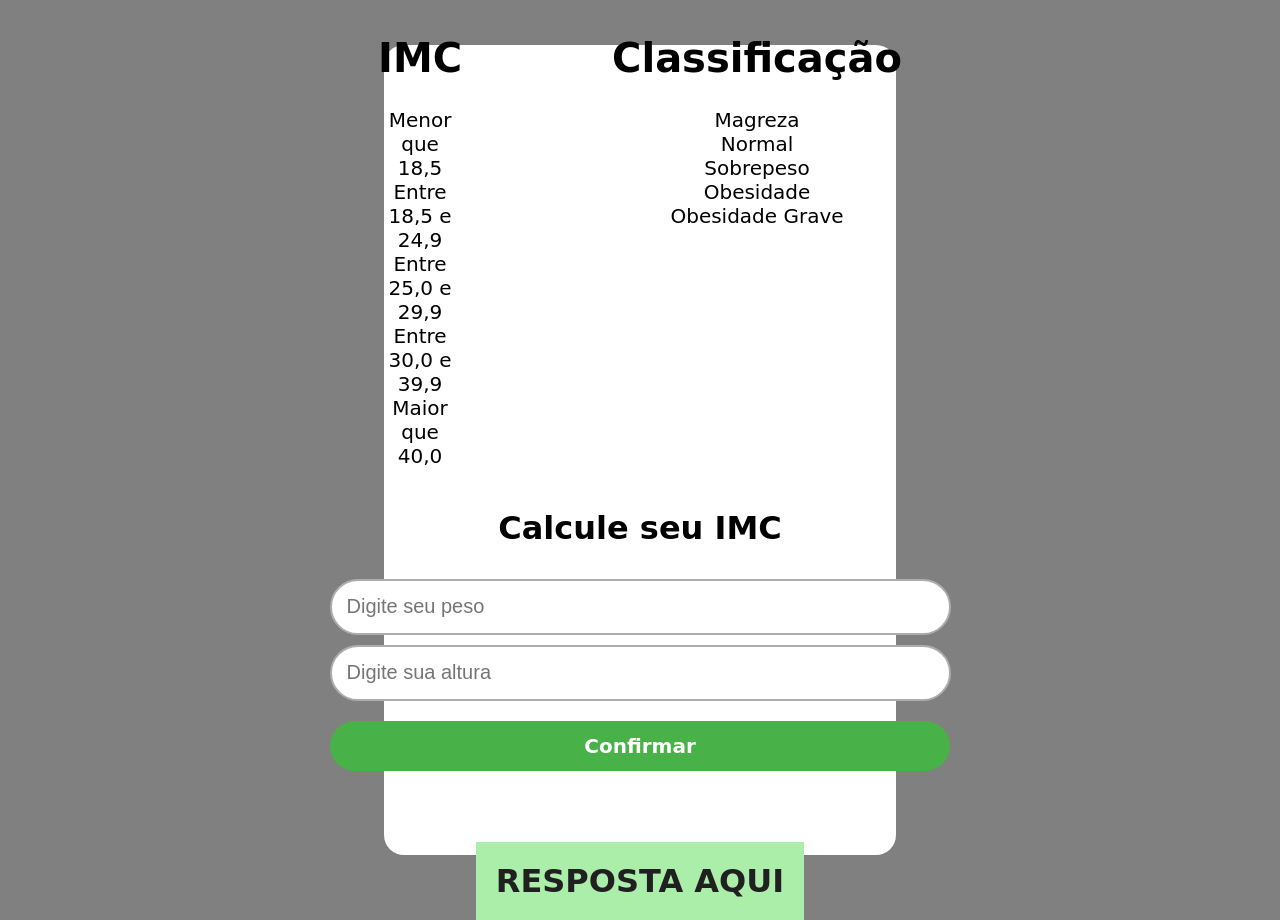
<file: index.html>
<!DOCTYPE html>
<html lang="pt-br">
<head>
    <meta charset="UTF-8">
    <meta name="viewport" content="width=device-width, initial-scale=1.0">
    <link rel="stylesheet" href="style.css">
    <title>IMC</title>
</head>
<body>
    <div class="container">
        <div class="container-info">
            <div class="container-info-left">
                <h1>IMC</h1>
                <p>Menor que 18,5 <br>
                Entre 18,5 e 24,9 <br>
                Entre 25,0 e 29,9 <br>
                Entre 30,0 e 39,9 <br>
                Maior que 40,0</p>
            </div>
            <div class="container-info-right">
                <h1>Classificação</h1>
                <p>Magreza <br>
                Normal     <br>
                Sobrepeso  <br>
                Obesidade  <br>
                Obesidade Grave</p>
            </div>
        </div>
        <div class="container-input">
            <h1>Calcule seu IMC</h1>
        <input id="peso" type="text" placeholder="Digite seu peso">
        <input id="altura" type="text" placeholder="Digite sua altura">
        <button onclick="calcImc()">Confirmar</button>
        </div>
        <h1 id="resp">RESPOSTA AQUI</h1>
    </div>
    <script src="script.js"></script>
</body>
</html>
</file>
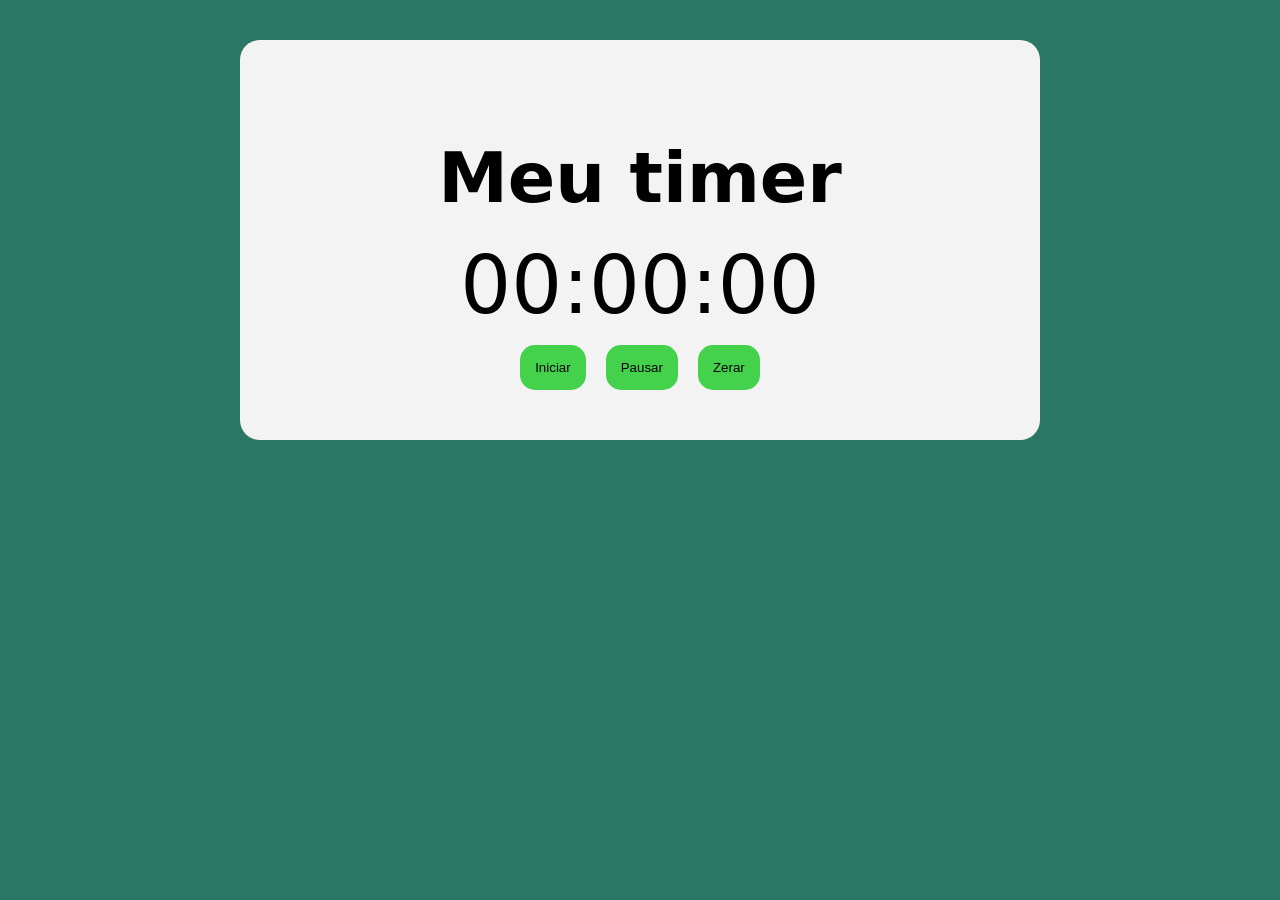
<file: Timer/index.html>
<!DOCTYPE html>
<html lang="en">
<head>
    <meta charset="UTF-8">
    <meta name="viewport" content="width=device-width, initial-scale=1.0">
    <link rel="stylesheet" href="style.css">
    <title>Timer</title>
</head>
<body>
    <div class="container">
        <h1 id="title">Meu timer</h1>
        <div class="time">
            <h1 id="hour">00</h1>
            <h1>:</h1>
            <h1 id="minute">00</h1>
            <h1>:</h1>
            <h1 id="second">00</h1>
        </div>
        <div class="buttons">
            <button onclick="start()">Iniciar</button>
            <button onclick="pause()">Pausar</button>
            <button onclick="clearTimer()">Zerar</button>
        </div>
    </div>
    <script src="script.js"></script>
</body>
</html>
</file>
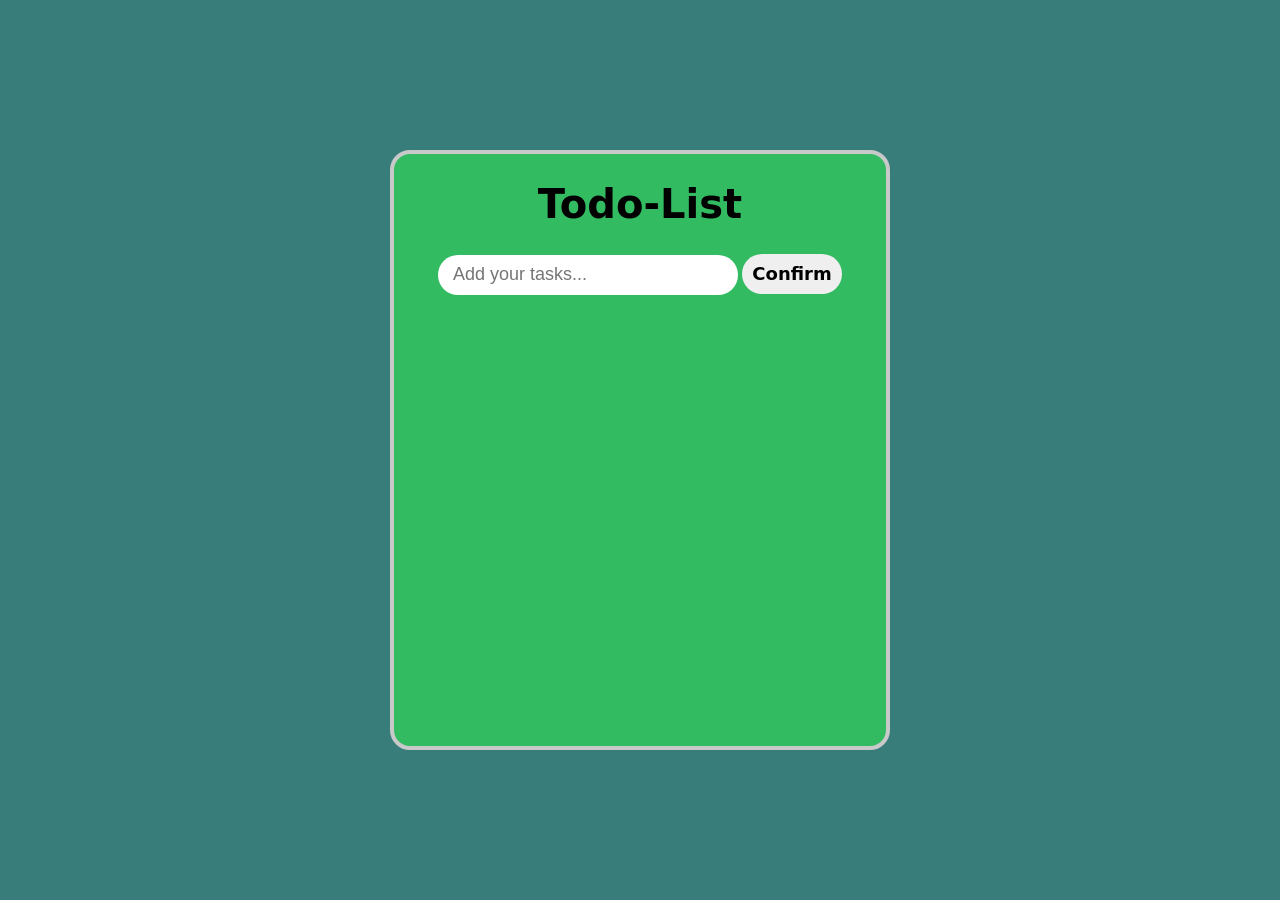
<file: to-do-list/index.html>
<!DOCTYPE html>
<html lang="en">
<head>
    <meta charset="UTF-8">
    <meta name="viewport" content="width=device-width, initial-scale=1.0">
    <link href="https://cdn.jsdelivr.net/npm/bootstrap-icons@1.11.3/font/bootstrap-icons.css" rel="stylesheet">
    <link rel="stylesheet" href="style.css">
    <title>To-do-list</title>
</head>
<body>
    <div class="container">
        <h1 id="title">Todo-List</h1>
        <div class="container-input">
            <input id="text-area" type="text" placeholder="Add your tasks...">
            <button id="button-area" onclick="addTask()">Confirm</button>
        </div>
        <ul id="tarefas">

        </ul>
    </div>
    <script src="script.js"></script>
</body>
</html>
</file>
<file: style.css>
body {
    display: flex;
    justify-content: center;
    align-items: center;
    margin: 0;
    height: 100vh;
    flex-direction: column;
    background: gray;
}

.container {
    display: flex;
    flex-direction: column;
    text-align: center;
    align-items: center;
    justify-content: center;
    background: white;
    height: 90%;
    width: 40%;
    border-radius: 20PX;
}

.container-info {
    display: flex;
    gap: 150px;
    text-align: center;
    font-family: system-ui, -apple-system, BlinkMacSystemFont, 'Segoe UI', Roboto, Oxygen, Ubuntu, Cantarell, 'Open Sans', 'Helvetica Neue', sans-serif;
    font-size: 20px;
}

.container-input {
    display: flex;
    flex-direction: column;
    align-items: center;
    font-family: system-ui, -apple-system, BlinkMacSystemFont, 'Segoe UI', Roboto, Oxygen, Ubuntu, Cantarell, 'Open Sans', 'Helvetica Neue', sans-serif;
}

.container-input input{
    height: 50px;
    width: 600px;
    display: flex;
    flex-direction: column;
    font-size: 20px;
    padding-left: 15px;
    gap: 20px;
    outline: none;
    margin-top: 10px;
    border-radius: 40px;
    border: 2px solid rgb(173, 173, 173);
}

.container-input button {
    background: rgb(72, 177, 72);
    height: 50px;
    width: 620px;
    margin-top: 20px;
    font-size: 20px;
    font-family: system-ui, -apple-system, BlinkMacSystemFont, 'Segoe UI', Roboto, Oxygen, Ubuntu, Cantarell, 'Open Sans', 'Helvetica Neue', sans-serif;
    font-weight: 600;
    color: white;
    border: none;
    border-radius: 40px;
    cursor: pointer;
}

#resp {
    position: relative;
    top: 50px;
    font-family: system-ui, -apple-system, BlinkMacSystemFont, 'Segoe UI', Roboto, Oxygen, Ubuntu, Cantarell, 'Open Sans', 'Helvetica Neue', sans-serif;
    background: rgb(170, 238, 170);
    padding: 20px;
    color: rgb(32, 32, 32);
}
</file>
<file: Timer/style.css>
body {
    display: flex;
    justify-content: center;
    background: rgb(43, 119, 101);
    margin: 0;
}

#title{
    font-size: 70px;
    font-family: system-ui, -apple-system, BlinkMacSystemFont, 'Segoe UI', Roboto, Oxygen, Ubuntu, Cantarell, 'Open Sans', 'Helvetica Neue', sans-serif;
    font-weight: 600;
}

.container {
    display: flex;
    flex-direction: column;
    justify-content: center;
    align-items: center;
    background: rgb(243, 243, 243);
    width: 800px;
    height: 400px;
    border-radius: 20px;
    margin-top: 40px;
}

.time {
    display: flex;
    height: 80px;
    justify-content: center;
    align-items: center;
    margin-bottom: 20px;
    margin-top: -20px;
}

.time h1 {
    font-size: 80px;
    font-family: system-ui, -apple-system, BlinkMacSystemFont, 'Segoe UI', Roboto, Oxygen, Ubuntu, Cantarell, 'Open Sans', 'Helvetica Neue', sans-serif;
    font-weight: 400;
}

.buttons {
    display: flex;
    gap: 20px;
}

.buttons button {
    padding: 15px;
    border-radius: 15px;
    border: none;
    transition: 100 0.3s ease-in-out;
    cursor: pointer;
    background: rgb(68, 210, 77);
}

.buttons button:active {
    background: rgb(18, 95, 37);
}
</file>
<file: to-do-list/style.css>
* {
    box-sizing: border-box;
}

body {
    background: #387d7a;
    height: 100vh;
    margin: 0 auto;
    display: flex;
    justify-content: center;
    align-items: center;
}

.container {
    display: flex;
    flex-direction: column;
    background: rgb(51, 187, 98);
    align-items: center;
    width: 500px;
    height: 600px;
    border-radius: 20px;
    border: 4px solid rgb(201, 201, 201);
}

#title {
    font-size: 40px;
    font-family: system-ui, -apple-system, BlinkMacSystemFont, 'Segoe UI', Roboto, Oxygen, Ubuntu, Cantarell, 'Open Sans', 'Helvetica Neue', sans-serif;
    font-weight: 600;
}

.container-input input {
    height: 40px;
    width: 300px;
    border: none;
    border-radius: 20px;
    outline: none;
    padding-left: 15px;
    font-size: 18px;
}

.container-input button {
    height: 40px;
    width: 100px;
    border-radius: 20px;
    border: none;
    cursor: pointer;
    font-size: 18px;
    font-family: system-ui, -apple-system, BlinkMacSystemFont, 'Segoe UI', Roboto, Oxygen, Ubuntu, Cantarell, 'Open Sans', 'Helvetica Neue', sans-serif;
    font-weight: 600;
}

.container-input button:active {
    background: rgb(215, 215, 215);
}

ul {
    list-style: none;
    padding-left: 0;
    margin-left: 0;
}

li {
    background: white;
    border: 4px solid gray;
    width: 400px;
    font-size: 30px;
    font-family: system-ui, -apple-system, BlinkMacSystemFont, 'Segoe UI', Roboto, Oxygen, Ubuntu, Cantarell, 'Open Sans', 'Helvetica Neue', sans-serif;
    font-weight: 600;
    padding: 5px;
    border-radius: 15px;
    margin-bottom: 15px;
    padding-left: 10px;
    display: flex;
    align-items: center;
    justify-content: space-between;
    cursor: pointer;
}

li button{
    background: rgb(242, 90, 90);
    color: white;
    border: none;
    border-radius: 50px;
    height: 30px;
    width: 30px;
    margin-right: 10px;
    cursor: pointer;
}
</file>
